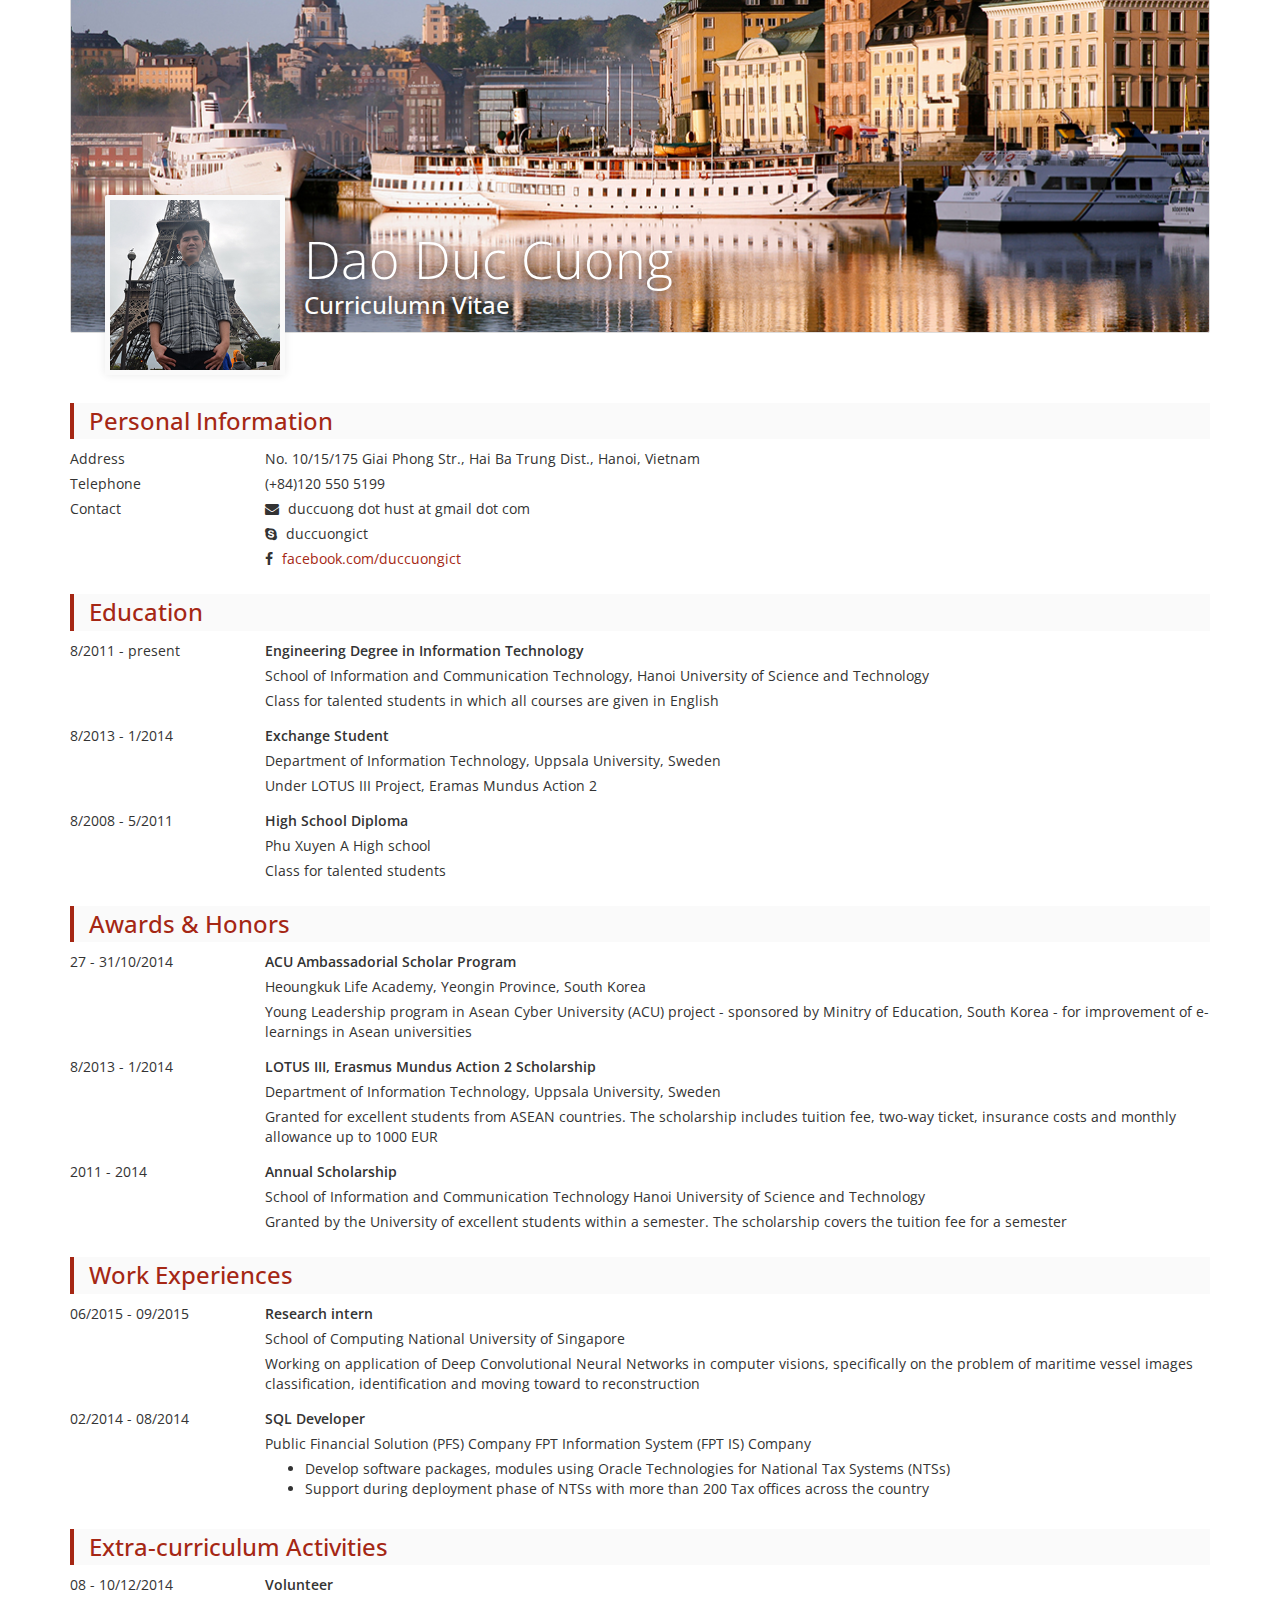
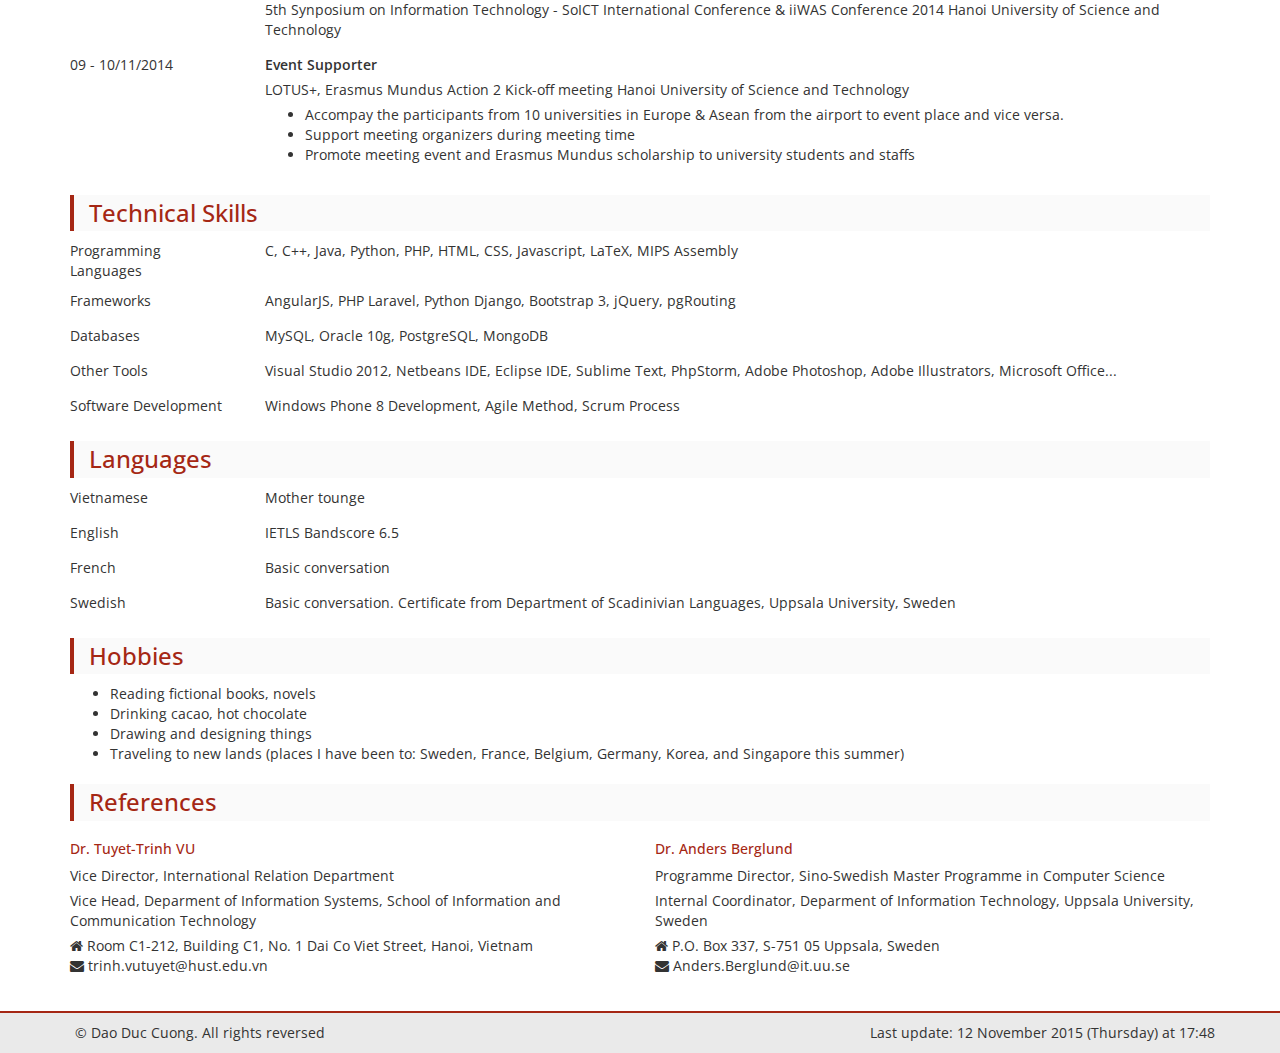
<file: index.html>
<!-- 
 /********************************************************/
  *         WEB PROGRAMMING LAB - HOMEWORK 1		     */
  ********************************************************/

  @student: Dao Duc Cuong
  @studentcode: 20111201
  @createdat: 18 January 2015 (Sunday) 10:34

 -->
<!DOCTYPE html>
<html>
	<head>
		<meta charset="utf-8">
		<title>Dao Duc Cuong - Đào Đức Cương - Personal Page</title>
		<link rel="stylesheet" href="css/bootstrap.min.css">
		<link rel="stylesheet" href="css/custom.css">
		<link rel="stylesheet" href="fa/css/font-awesome.min.css">
		<script src="js/jquery.js"></script>
		<script src="js/script.js"></script>
	</head>
	<body>
		<nav class="navigation-bar">
			<div class="container">
				<div class="nav-brand">
					<img src="img/avatar.jpg" alt="" class="brand-image">
					<div class="nav-title">
						<h3>Dao Duc Cuong</h3>
					</div>
					<div class="nav-desc">
						<h5>Curriculum Vitae</h5>
					</div>
				</div>
				<ul class="navbar-nav pull-right">
					<li>
						<a href="#personal-info">Information</a>
					</li>
					<li>
						<a href="#education">Education</a>
					</li>
					<li>
						<a href="#award">Award Honors</a>
					</li>
					<li>
						<a href="#work-experience">Experiences</a>
					</li>
					<li>
						<a href="#extra-experience">Activities</a>
					</li>
					<li>
						<a href="#technical">Skills</a>
					</li>
					<li>
						<a href="#language">Languages</a>
					</li>
					<li>
						<a href="#hobby">Hobby</a>
					</li>
					<li>
						<a href="#reference">References</a>
					</li>
				</ul>
			</div>
		</nav> <!-- end of navbar -->
		<div class="container" id="content-wrapper">
			<!-- Header -->
			<div class="header">
				<div class="cover-img">
					<div class="cover-info">
						<span><i class="fa fa-info-circle"></i> Skeppsbron - Stockholm Old Harbour</span>
					</div>
				</div>
				<div class="row" id="header-container">
					<!-- Avatar image -->
					<div class="col-md-3">
						<div class="avatar-wrapper">
							<img src="img/avatar.jpg" alt="" class="avatar-img">
						</div>
					</div>
					<!-- end of avatar image -->
					<!-- Header title -->
					<div class="col-md-9">
						<div class="title-wrapper">
							<div class="name">
								<h1 class="title">Dao Duc Cuong</h1>
							</div>
							<div class="meta">
								<h3>Curriculumn Vitae</h3>
							</div>
						</div>
					</div>
					<!-- end of Header Title -->
				</div>
			</div>
			<!-- end of Header -->
			<!-- Main -->
			<div class="main">
				<!-- Personal Information section -->
				<section class="body-section" id="personal-info">
					<div class="section-title">
						<h3 class="sec-name">Personal Information</h3>
					</div>
					<div class="section-body">
						<div class="row">
							<div class="col-md-2">
								<p>Address</p>
							</div>
							<div class="col-md-10">
								<p>No. 10/15/175 Giai Phong Str., Hai Ba Trung Dist., Hanoi, Vietnam</p>
							</div>
						</div>

						<div class="row">
							<div class="col-md-2">
								<p>Telephone</p>
							</div>
							<div class="col-md-10">
								<p>(+84)120 550 5199</p>
							</div>
						</div>

						<div class="row">
							<div class="col-md-2">
								<p>Contact</p>
							</div>
							<div class="col-md-10">
								<p><i class="fa fa-envelope"></i> duccuong dot hust at gmail dot com</p>
								<p><i class="fa fa-skype"></i> duccuongict </p>
								<p><i class="fa fa-facebook"></i> <a href="https://www.facebook.com/duccuongict" target="_blank">facebook.com/duccuongict</a></p>
							</div>
						</div>
					</div>
				</section>
				<!-- end of Personal Information section -->
				<!-- Education section -->
				<section class="body-section" id="education">
					<div class="section-title">
						<h3 class="sec-name">Education</h3>
					</div>
					<div class="section-body">
						<article class="item">
							<div class="row">
								<div class="col-md-2">
									<div class="time">
										<span>8/2011 - present</span>
									</div>
								</div>
								<div class="col-md-10">
									<div class="item-title">
										<p>Engineering Degree in Information Technology</p>
									</div>
									<div class="item-detail">
										<p class="item-sec"><span class="school">School of Information and Communication Technology,</span> <span class="university">Hanoi University of Science and Technology</span></p>
										<p class="detail">Class for talented students in which all courses are given in English</p>
									</div>
								</div>
							</div>
						</article>

						<article class="item">
							<div class="row">
								<div class="col-md-2">
									<div class="time">
										<span>8/2013 - 1/2014</span>
									</div>
								</div>
								<div class="col-md-10">
									<div class="item-title">
										<p>Exchange Student</p>
									</div>
									<div class="item-detail">
										<p class="item-sec"><span class="school">Department of Information Technology,</span> <span class="university">Uppsala University, Sweden</span></p>
										<p class="detail">Under LOTUS III Project, Eramas Mundus Action 2</p>
									</div>
								</div>
							</div>
						</article>

						<article class="item">
							<div class="row">
								<div class="col-md-2">
									<div class="time">
										<span>8/2008 - 5/2011</span>
									</div>
								</div>
								<div class="col-md-10">
									<div class="item-title">
										<p>High School Diploma</p>
									</div>
									<div class="item-detail">
										<p class="item-sec"><span class="school"></span> <span class="university">Phu Xuyen A High school</span></p>
										<p class="detail">Class for talented students</p>
									</div>
								</div>
							</div>
						</article>
					</div>
				</section>
				<!-- end Education section -->
				<!-- Award section -->
				<section class="body-section" id="award">
					<div class="section-title">
						<h3 class="sec-name">Awards &amp; Honors</h3>
					</div>
					<div class="section-body">
						<article class="item">
							<div class="row">
								<div class="col-md-2">
									<div class="time">
										<span>27 - 31/10/2014</span>
									</div>
								</div>
								<div class="col-md-10">
									<div class="item-title">
										<p>ACU Ambassadorial Scholar Program</p>
									</div>
									<div class="item-detail">
										<p class="item-sec"><span class="school"></span> <span class="university">Heoungkuk Life Academy, Yeongin Province, South Korea</span></p>
										<p class="detail">Young Leadership program in Asean Cyber University (ACU) project - sponsored by Minitry of Education, South Korea - for improvement of e-learnings in Asean universities</p>
									</div>
								</div>
							</div>
						</article>

						<article class="item">
							<div class="row">
								<div class="col-md-2">
									<div class="time">
										<span>8/2013 - 1/2014</span>
									</div>
								</div>
								<div class="col-md-10">
									<div class="item-title">
										<p>LOTUS III, Erasmus Mundus Action 2 Scholarship</p>
									</div>
									<div class="item-detail">
										<p class="item-sec"><span class="school">Department of Information Technology,</span> <span class="university">Uppsala University, Sweden</span></p>
										<p class="detail">Granted for excellent students from ASEAN countries. The scholarship includes tuition fee, two-way ticket, insurance costs and monthly allowance up to 1000 EUR</p>
									</div>
								</div>
							</div>
						</article>

						<article class="item">
							<div class="row">
								<div class="col-md-2">
									<div class="time">
										<span>2011 - 2014</span>
									</div>
								</div>
								<div class="col-md-10">
									<div class="item-title">
										<p>Annual Scholarship</p>
									</div>
									<div class="item-detail">
										<p class="item-sec"><span class="school">School of Information and Communication Technology</span> <span class="university">Hanoi University of Science and Technology</span></p>
										<p class="detail">Granted by the University of excellent students within a semester. The scholarship covers the tuition fee for a semester</p>
									</div>
								</div>
							</div>
						</article>
					</div>
				</section>
				<!-- end Award section -->
				<!-- Award section -->
				<section class="body-section" id="work-experience">
					<div class="section-title">
						<h3 class="sec-name">Work Experiences</h3>
					</div>
					<div class="section-body">
						<article class="item">
							<div class="row">
								<div class="col-md-2">
									<div class="time">
										<span>06/2015 - 09/2015</span>
									</div>
								</div>
								<div class="col-md-10">
									<div class="item-title">
										<p>Research intern</p>
									</div>
									<div class="item-detail">
										<p class="item-sec"><span class="school">School of Computing</span> <span class="university">National University of Singapore</span></p>
										<p class="detail">Working on application of Deep Convolutional Neural Networks in computer visions, specifically on the problem of maritime vessel images classification, identification and moving toward to reconstruction</p>
									</div>
								</div>
							</div>
						</article>
						<!--<article class="item">-->
						<!--	<div class="row">-->
						<!--		<div class="col-md-2">-->
						<!--			<div class="time">-->
						<!--				<span>11/2014 - present</span>-->
						<!--			</div>-->
						<!--		</div>-->
						<!--		<div class="col-md-10">-->
						<!--			<div class="item-title">-->
						<!--				<p>Front-end Developer</p>-->
						<!--			</div>-->
						<!--			<div class="item-detail">-->
						<!--				<p class="item-sec"><span class="school"></span> <span class="university">Akira Education Group</span></p>-->
						<!--				<p class="detail">-->
						<!--					<ul>-->
						<!--						<li>Develop Javascript modules for English online learning systems using: AngularJS, MongoDB, Bootstrap 3</li>-->
						<!--					</ul>-->
						<!--				</p>-->
						<!--			</div>-->
						<!--		</div>-->
						<!--	</div>-->
						<!--</article>-->

						<article class="item">
							<div class="row">
								<div class="col-md-2">
									<div class="time">
										<span>02/2014 - 08/2014</span>
									</div>
								</div>
								<div class="col-md-10">
									<div class="item-title">
										<p>SQL Developer</p>
									</div>
									<div class="item-detail">
										<p class="item-sec"><span class="school">Public Financial Solution (PFS) Company</span> <span class="university">FPT Information System (FPT IS) Company</span></p>
										<p class="detail">
											<ul>
												<li>Develop software packages, modules using Oracle Technologies for National Tax Systems (NTSs)</li>
												<li>Support during deployment phase of NTSs with more than 200 Tax offices across the country</li>
											</ul>
										</p>
									</div>
								</div>
							</div>
						</article>
					</div>
				</section>
				<!-- end Award section -->
				<!-- Award section -->
				<section class="body-section" id="extra-experience">
					<div class="section-title">
						<h3 class="sec-name">Extra-curriculum Activities</h3>
					</div>
					<div class="section-body">
						<article class="item">
							<div class="row">
								<div class="col-md-2">
									<div class="time">
										<span>08 - 10/12/2014</span>
									</div>
								</div>
								<div class="col-md-10">
									<div class="item-title">
										<p>Volunteer</p>
									</div>
									<div class="item-detail">
										<p class="item-sec"><span class="school">5th Synposium on Information Technology - SoICT International Conference &amp; iiWAS Conference 2014</span> <span class="university">Hanoi University of Science and Technology</span></p>
										<p class="detail"></p>
									</div>
								</div>
							</div>
						</article>

						<article class="item">
							<div class="row">
								<div class="col-md-2">
									<div class="time">
										<span>09 - 10/11/2014</span>
									</div>
								</div>
								<div class="col-md-10">
									<div class="item-title">
										<p>Event Supporter</p>
									</div>
									<div class="item-detail">
										<p class="item-sec"><span class="school">LOTUS+, Erasmus Mundus Action 2 Kick-off meeting</span> <span class="university">Hanoi University of Science and Technology</span></p>
										<p class="detail">
											<ul>
												<li>Accompay the participants from 10 universities in Europe &amp; Asean from the airport to event place and vice versa.</li>
												<li>Support meeting organizers during meeting time</li>
												<li>Promote meeting event and Erasmus Mundus scholarship to university students and staffs</li>
											</ul>
										</p>
									</div>
								</div>
							</div>
						</article>
					</div>
				</section>
				<!-- end Award section -->
				<!-- Technical section -->
				<section class="body-section" id="technical">
					<div class="section-title">
						<h3 class="sec-name">Technical Skills</h3>
					</div>
					<div class="section-body">
						<article class="item">
							<div class="row">
								<div class="col-md-2">
									<div class="time">
										<span>Programming Languages</span>
									</div>
								</div>
								<div class="col-md-10">
									<div class="item-title">
										<p><span class="language-list">C, C++, Java, Python, PHP, HTML, CSS, Javascript, LaTeX, MIPS Assembly</span></p>
									</div>
								</div>
							</div>
						</article>
						
						<article class="item">
							<div class="row">
								<div class="col-md-2">
									<div class="time">
										<span>Frameworks</span>
									</div>
								</div>
								<div class="col-md-10">
									<div class="item-title">
										<p><span class="language-list">AngularJS, PHP Laravel, Python Django, Bootstrap 3, jQuery, pgRouting</span></p>
									</div>
								</div>
							</div>
						</article>

						<article class="item">
							<div class="row">
								<div class="col-md-2">
									<div class="time">
										<span>Databases</span>
									</div>
								</div>
								<div class="col-md-10">
									<div class="item-title">
										<p><span class="language-list">MySQL, Oracle 10g, PostgreSQL, MongoDB</span></p>
									</div>
								</div>
							</div>
						</article>

						<article class="item">
							<div class="row">
								<div class="col-md-2">
									<div class="time">
										<span>Other Tools</span>
									</div>
								</div>
								<div class="col-md-10">
									<div class="item-title">
										<p><span class="language-list">Visual Studio 2012, Netbeans IDE, Eclipse IDE, Sublime Text, PhpStorm, Adobe Photoshop, Adobe Illustrators, Microsoft Office...</span></p>
									</div>
								</div>
							</div>
						</article>

						<article class="item">
							<div class="row">
								<div class="col-md-2">
									<div class="time">
										<span>Software Development</span>
									</div>
								</div>
								<div class="col-md-10">
									<div class="item-title">
										<p><span class="language-list">Windows Phone 8 Development, Agile Method, Scrum Process</span></p>
									</div>
								</div>
							</div>
						</article>
					</div>
				</section>
				<!-- end Technical section -->
				<!-- Language section -->
				<section class="body-section" id="language">
					<div class="section-title">
						<h3 class="sec-name">Languages</h3>
					</div>
					<div class="section-body">
						<article class="item">
							<div class="row">
								<div class="col-md-2">
									<div class="time">
										<span>Vietnamese</span>
									</div>
								</div>
								<div class="col-md-10">
									<div class="item-title">
										<p>Mother tounge</p>
									</div>
								</div>
							</div>
						</article>
						
						<article class="item">
							<div class="row">
								<div class="col-md-2">
									<div class="time">
										<span>English</span>
									</div>
								</div>
								<div class="col-md-10">
									<div class="item-title">
										<p>IETLS Bandscore 6.5</p>
									</div>
								</div>
							</div>
						</article>

						<article class="item">
							<div class="row">
								<div class="col-md-2">
									<div class="time">
										<span>French</span>
									</div>
								</div>
								<div class="col-md-10">
									<div class="item-title">
										<p>Basic conversation</p>
									</div>
								</div>
							</div>
						</article>

						<article class="item">
							<div class="row">
								<div class="col-md-2">
									<div class="time">
										<span>Swedish</span>
									</div>
								</div>
								<div class="col-md-10">
									<div class="item-title">
										<p>Basic conversation. Certificate from Department of Scadinivian Languages, Uppsala University, Sweden</p>
									</div>
								</div>
							</div>
						</article>
					</div>
				</section>
				<!-- end Language section -->
				
				<!-- Hobbies section -->
				<section class="body-section" id="hobby">
					<div class="section-title">
						<h3 class="sec-name">Hobbies</h3>
					</div>
					<ul class="section-list">
						<li class="list-item">
							<span>Reading fictional books, novels</span>
						</li>
						<li class="list-item">
							<span>Drinking cacao, hot chocolate</span>
						</li>
						<li class="list-item">
							<span>Drawing and designing things</span>
						</li>
						<li class="list-item">
							<span>Traveling to new lands (places I have been to: Sweden, France, Belgium, Germany, Korea, and Singapore this summer) </span>
						</li>
					</ul>
				</section>
				<!-- end Hobbies section -->

				<!-- Language section -->
				<section class="body-section" id="reference">
					<div class="section-title">
						<h3 class="sec-name">References</h3>
					</div>
					<div class="section-body">
						<div class="row">
							<!-- 1st references -->
							<div class="col-md-6">
								<div class="ref">
									<h5 class="ref-header">
										<span><a href="http://is.hust.edu.vn/~trinhvt" target="_blank">Dr. Tuyet-Trinh VU</a></span>
									</h5>
									<p class="ref-title">
										<span>Vice Director</span>, International Relation Department
									</p>
									<p class="ref-title">
										<span>Vice Head</span>, Deparment of Information Systems, School of Information and Communication Technology
									</p>
									<p class="ref-contact">
										<span><i class="fa fa-home"></i> Room C1-212, Building C1, No. 1 Dai Co Viet Street, Hanoi, Vietnam</span> <br>
										<span><i class="fa fa-envelope"></i> trinh.vutuyet@hust.edu.vn</span>
									</p>
								</div>
							</div>
							<div class="col-md-6">
								<div class="ref">
									<h5 class="ref-header">
										<span><a href="http://user.it.uu.se/~andersb" target="_blank">Dr. Anders Berglund</a></span>
									</h5>
									<p class="ref-title">
										<span>Programme Director</span>, Sino-Swedish Master Programme in Computer Science
									</p>
									<p class="ref-title">
										<span>Internal Coordinator</span>, Deparment of Information Technology, Uppsala University, Sweden
									</p>
									<p class="ref-contact">
										<span><i class="fa fa-home"></i> P.O. Box 337, S-751 05 Uppsala, Sweden</span> <br>
										<span><i class="fa fa-envelope"></i> Anders.Berglund@it.uu.se</span>
									</p>
								</div>
							</div>
						</div>
					</div>
				</section>
				<!-- end Language section -->
			</div>
			<!-- end of Main -->
		</div>

		<div class="footer">
			<!-- Footer -->
			<div class="container" id="footer-wrapper">
				<div class="row">
					<div class="col-md-6">
						<p class="copyright">&copy; Dao Duc Cuong. All rights reversed</p>
					</div>
					<div class="col-md-6">
						<p class="modify pull-right">Last update: 12 November 2015 (Thursday) at 17:48</p>
					</div>
				</div>
			</div>
		</div>
	</body>
</html>
</file>
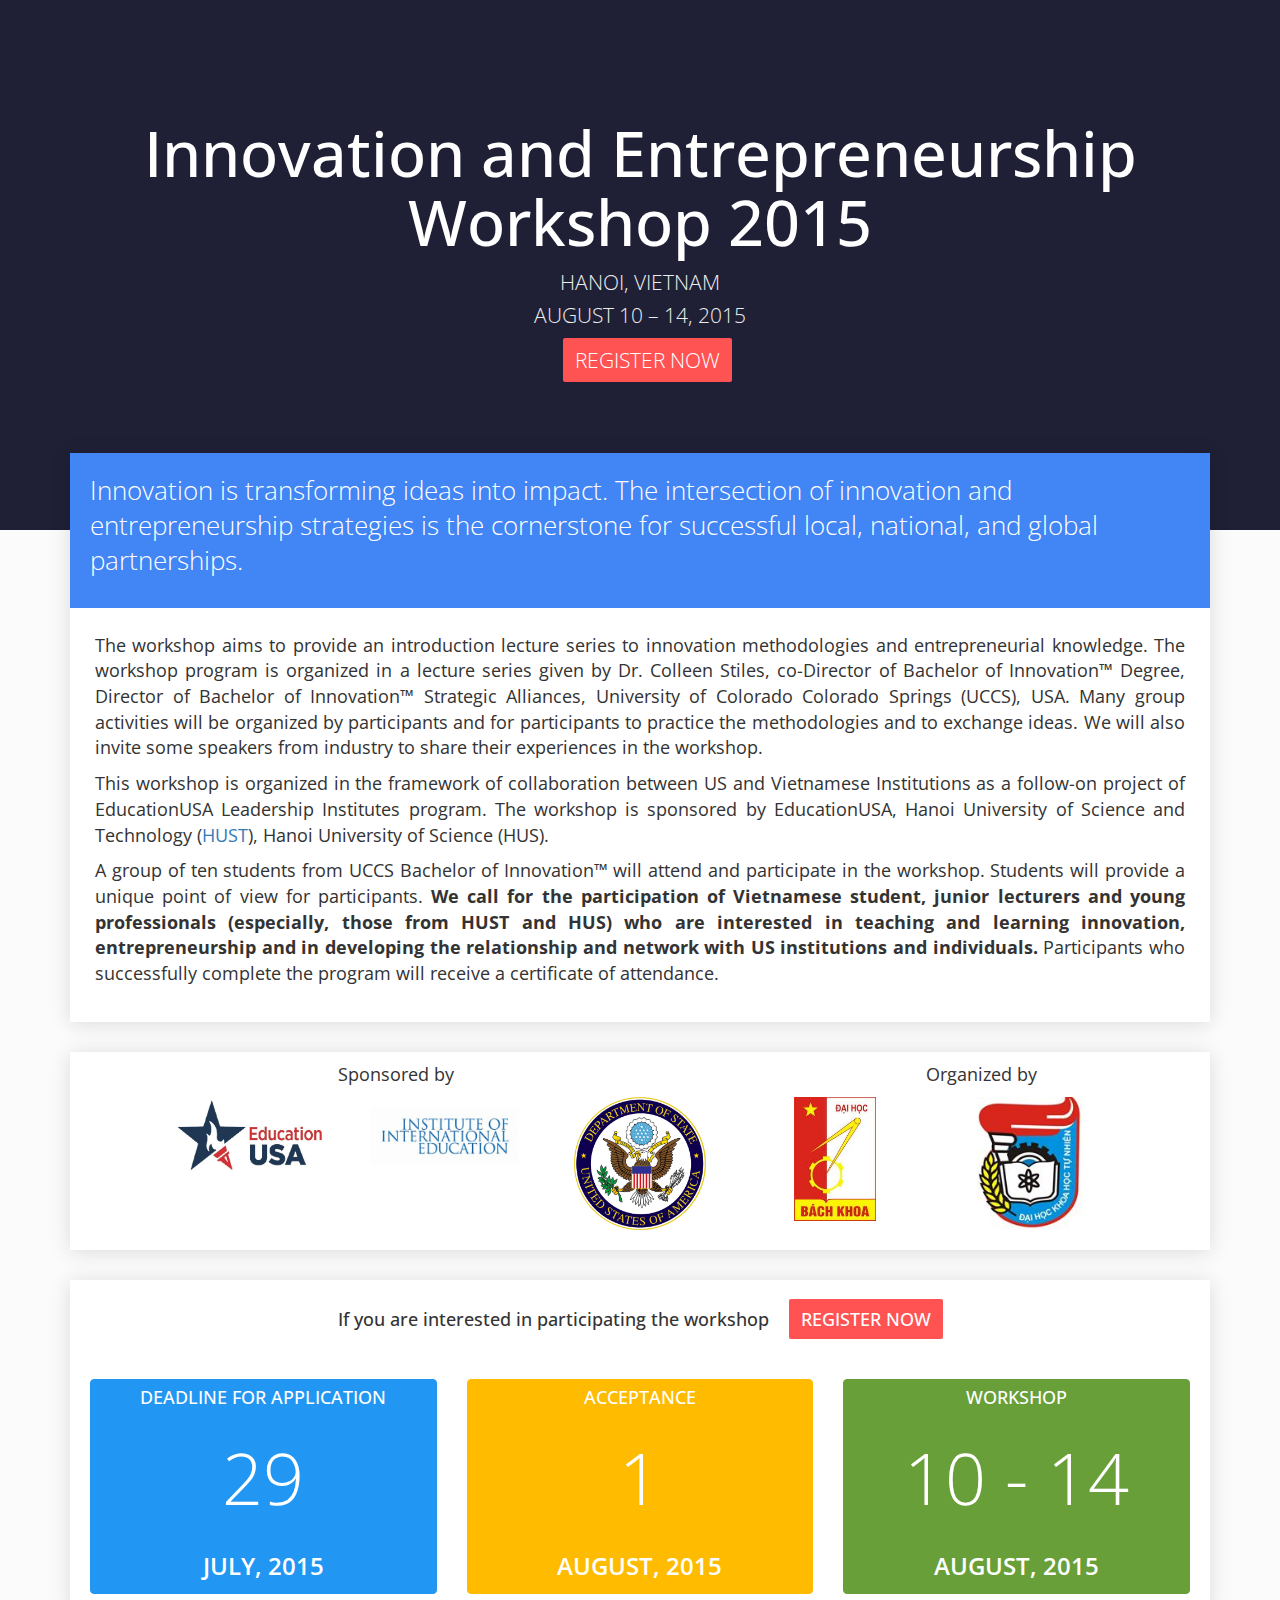
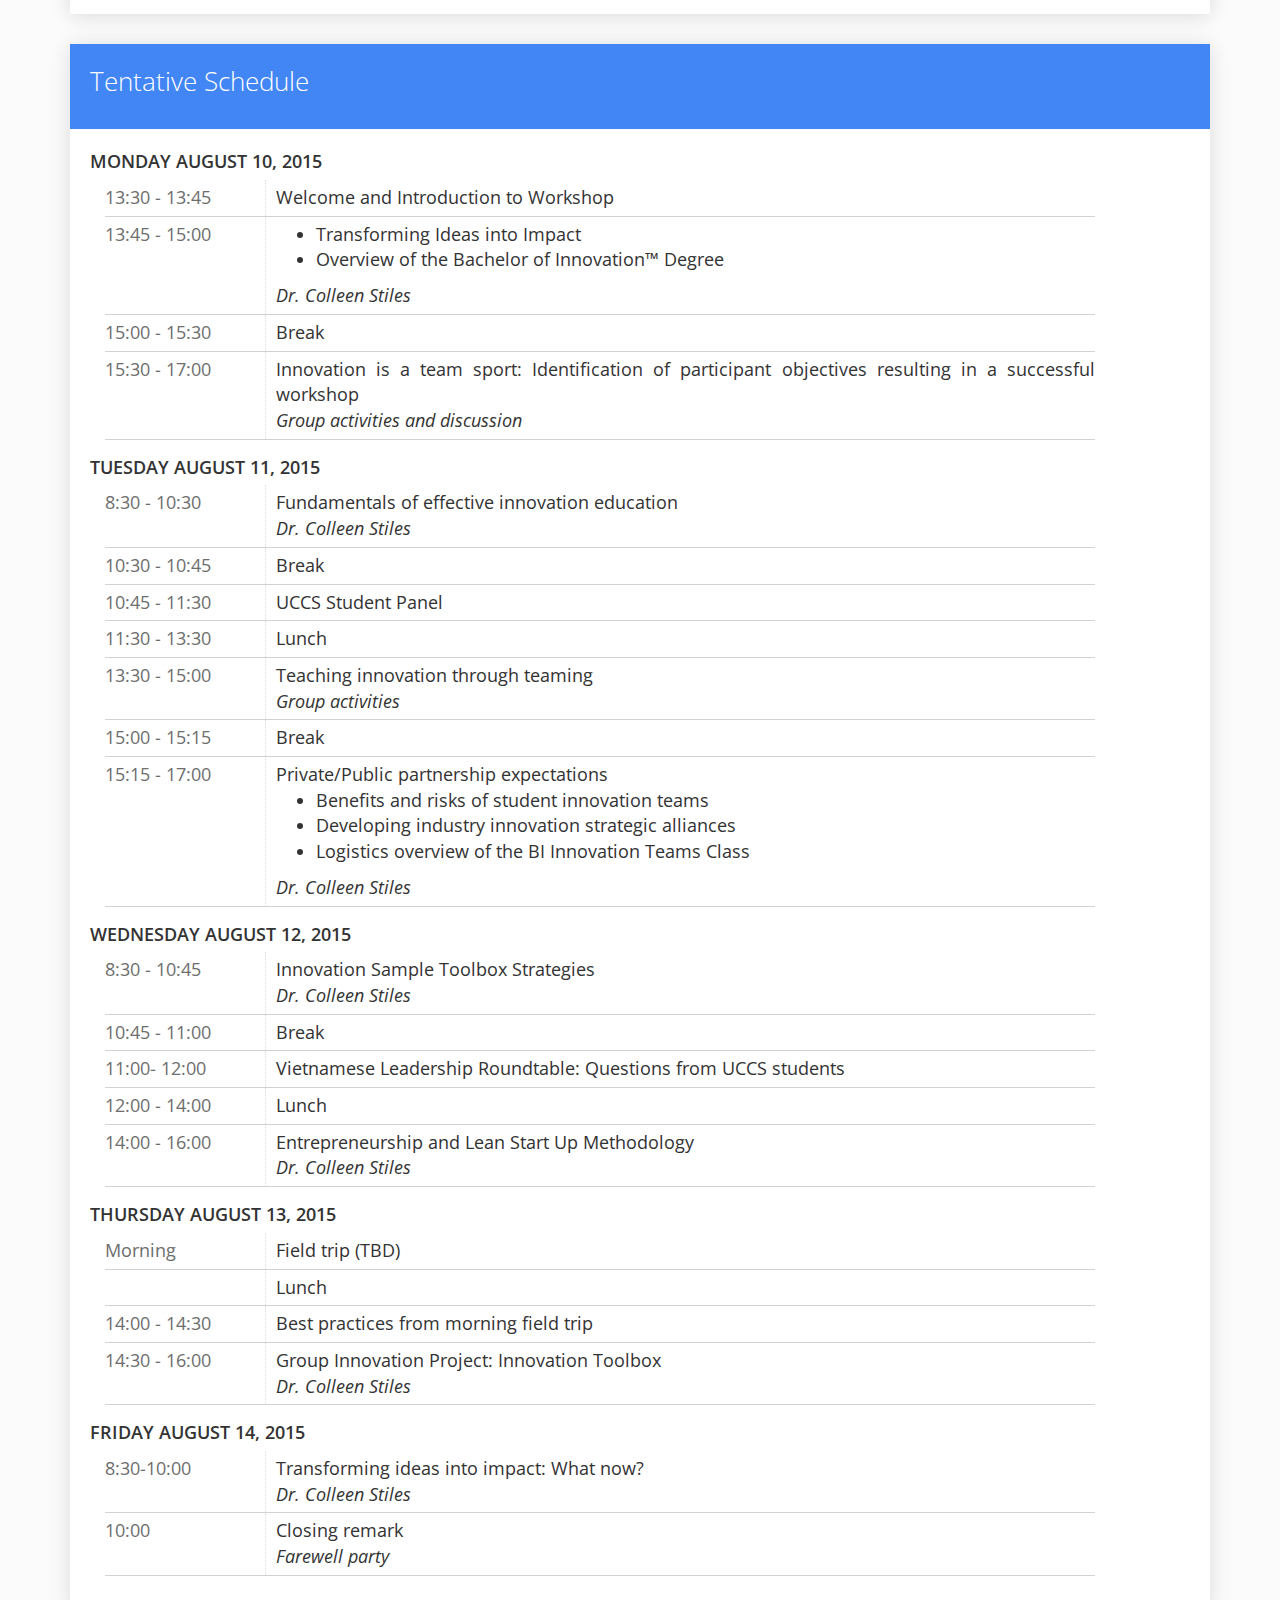
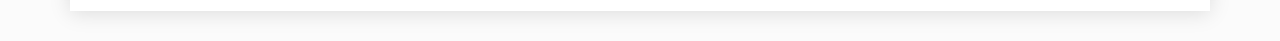
<file: innovation.html>
<!DOCTYPE html>
<html>
	<head>
		<meta charset="utf-8">
	    <meta http-equiv="X-UA-Compatible" content="IE=edge">
	    <meta name="viewport" content="width=device-width, initial-scale=1">
	    <title>Innovation and Entrepreneurship Workshop 2015</title>
	    <!-- Latest compiled and minified CSS -->
		<link rel="stylesheet" href="https://maxcdn.bootstrapcdn.com/bootstrap/3.3.5/css/bootstrap.min.css">
		<link href='http://fonts.googleapis.com/css?family=Open+Sans:300,700,400' rel='stylesheet' type='text/css'>

		<style>
			body {
				background-color: #FBFBFB;
				font-family: 'Open Sans', sans-serif;
				font-size: 18px;
			}
			.wrapper {
				margin-top: 50px;
				background-color: transparent;
			}
			
			.bg {
				position: absolute;
				top: 0;
				left: 0;
				right: 0;
				max-height: 600px;
				width: 100%;
				height: 530px;
				background: #1F2036 no-repeat center center fixed; 
				  -webkit-background-size: cover;
				  -moz-background-size: cover;
				  -o-background-size: cover;
				  background-size: cover;
				  z-index: -10000;
			}

			.cbutton {
				padding: 8px 12px;
				border-radius: 2px;
				/*box-shadow: 0px 0px 4px rgba(0,0,0,0.09);*/
				text-decoration: none;
				text-transform: uppercase;
			}
			.cbutton:hover {
				text-decoration: none;
				box-shadow: 0px 0px 8px rgba(0,0,0,0.22);
			}

			.cbutton-primary {
				background-color: #FF5252;
				color: #fff;
				margin-left: 15px;
			}
			.cbutton-primary:hover {
				color: #fff;
			}

			.section {
				text-align: justify;
				text-justify: interword;
				margin-top: 15px;
				margin-bottom: 30px;
				background-color: #FFF;
				box-shadow: 0px 2px 20px rgba(0,0,0,0.13);
				transition: box-shadow 0.128s ease;
				border: none;
			}

			.section:hover {
				box-shadow: 0px 2px 20px rgba(0,0,0,0.19);
			}

			.section-highlight, .section-content {
				padding: 20px;
			}

			.section.info, .section.schedule {
				border-top-color: #4285F4;
			}
			
			.section.info .section-highlight, .section.schedule .section-highlight {
				background-color: #4285F4;
			}

			.section.info .section-content {
				padding: 25px;
			}

			.section.info h3, .section.schedule h4 {
				font-weight: 300;
				font-size: 26px;
				margin-top: 0;
				text-align: left;
				line-height: 35px;
				color: #fff;
			}

			.section.register .section-highlight {
				text-align: center;
			}

			.jumbotron {
				background-color: transparent;
				text-align: center;
			}
			
			.event-title {
				color: #fff !important;
			}

			.event-gio p {
				margin-bottom: 3px;
				text-transform: uppercase;
				color: #ededed;
			}
			
			.important-date {
				text-align: center;
				border: 1px solid #ddd;
				border-radius: 4px;
				color: #FFF;
			}

			.important-date h4,
			.important-date p {
				width: 100%;
				margin: 0;
				color: #fff;
			}

			.important-date h4 {
				text-transform: uppercase;
				padding-top: 8px;
				padding-bottom: 8px;
			}
			
			.important-date p {
				color: #2d2d2d;
				padding-top: 10px;
				padding-bottom: 10px;
				margin: 0;
			}
			#deadline {
				border-color: #2196F3;
				background-color: #2196F3;
				color: #FFF;
			}

			#deadline p {
				color: #FFF;
			}

			#accept {
				border-color: #FFBB00;
				background-color: #FFBB00;
			}

			#accept p {
				color: #FFF;
			}

			#workshop {
				border-color: #689F38;
				background-color: #689F38;
			}
			
			#workshop p {
				color: #FFF;
			}	

			.important-date p.date {
				font-size: 72px;
				font-weight: 300;
			}

			.important-date p.month {
				font-weight: 600;
				font-size: 24px;
				text-transform: uppercase;
			}
			
			.schedule-day {
				margin-bottom: 15px;
			}

			.schedule-head {
				text-transform: uppercase;
				font-weight: 600;
				margin-bottom: 5px;
			}
			
			p.emp {
				font-style: italic;
			}

			table {
				width: 90%;
				margin-left: 15px;
			}

			table td {
				padding: 5px 0px;
				vertical-align: top;
			}

			table td.left {
				color: #6d6d6d;
				width: 160px;
				border-right: 1px dotted #ddd;
			}

			table td.right {
				padding-left: 10px;
			}

			table td p {
				margin-bottom: 0;
			}

			table tr {
				padding-top: 5px;
				padding-bottom: 5px;
				margin-top: 5px;
				margin-bottom: 5px;
				border-bottom: 1px solid #d3d3d3;
			}

			.section.sponsor {
				text-align: center;
			}
			
			.sponsor-text {
				margin-top: 10px;
				text-align: center;
				font-weight: 400;
			}

			.sponsor-img {
				width: 90%;
				margin: 0 auto;
				height: auto;
				margin-bottom: 20px;
			}
			.iie {
				margin-top: 10px;
			}

			.sds {
				width: 80%;
			}

			.hust {
				width: 50%;
			}

			.hus {
				width: 80%;
			}
			.divider {
				width: 1px;
				height:90%;
				border-left: 1px solid #ddd;
			}

		</style>
	</head>
	<body>		
		<div class="container-fluid">
			<div class="bg"></div>
		</div>
		
		<div class="container">
			<div class="wrapper">
				<div class="jumbotron">
					<h1 class="event-title">Innovation and Entrepreneurship Workshop 2015</h1>
					<div class="event-gio">
						<p class="event-loc">Hanoi, Vietnam</p>
						<p class="event-time">August 10 – 14, 2015</p>
						<p style="margin-top:15px;margin-bottom:0px;"><a href="http://docs.google.com/forms/d/1GwEbbS3EOWP152t88NnhSqsjRN0gMaFT_tCw9dqRxPY/viewform?c=0&w=1" class="cbutton cbutton-primary" target="_blank">Register Now</a></p>
					</div>
					<!-- <p><a class="btn btn-primary btn-lg" href="#" role="button">Learn more</a></p> -->
				</div>

				<div class="section info">
					<div class="section-highlight">
						<h3>Innovation is transforming ideas into impact. The intersection of innovation and entrepreneurship strategies is the cornerstone for successful local, national, and global partnerships.</h3>
					</div>
					<div class="section-content">
						<p>The workshop aims to provide an introduction lecture series to innovation methodologies and entrepreneurial knowledge.  The workshop program is organized in a lecture series given by Dr. Colleen Stiles, co-Director of Bachelor of Innovation&trade; Degree, Director of Bachelor of Innovation&trade; Strategic Alliances, University of Colorado Colorado Springs (UCCS), USA. Many group activities will be organized by participants and for participants to practice the methodologies and to exchange ideas. We will also invite some speakers from industry to share their experiences in the workshop.</p>
						<p>This workshop is organized in the framework of collaboration between US and Vietnamese Institutions as a follow-on project of EducationUSA Leadership Institutes program. The workshop is sponsored by EducationUSA, Hanoi University of Science and Technology (<a href="http://www.hust.edu.vn" target="_blank">HUST</a>), Hanoi University of Science (HUS).</p>
						<p>A group of ten students from UCCS Bachelor of Innovation&trade;  will attend and participate in the workshop. Students will provide a unique point of view for participants. <strong>We call for the participation of Vietnamese student, junior lecturers and young professionals (especially, those from HUST and HUS) who are interested in teaching and learning innovation, entrepreneurship and in developing the relationship and network with US institutions and individuals.</strong> Participants who successfully complete the program will receive a certificate of attendance.</p>
					</div>
				</div>

				<div class="section sponsor">
					<div class="row">
						<div class="col-md-7">
							<p class="sponsor-text">Sponsored by</p>
						</div>
						<div class="col-md-5">
							<p class="sponsor-text">Organized by</p>
						</div>
					</div>
					<div class="row" id="logo">
						<div class="col-xs-1"></div>
						<div class="col-md-2 col-xs-2">
							<img src="edusa.jpg" alt="" class="sponsor-img edu">
						</div>
						<div class="col-md-2 col-xs-2">
							<img src="iie.jpg" alt="" class="sponsor-img iie">
						</div>
						<div class="col-md-2 col-xs-2">
							<img src="sds.jpg" alt="" class="sponsor-img sds">
						</div>
						<div class="col-md-2 col-xs-2">
							<img src="hust.jpg" alt="" class="sponsor-img hust">
						</div>
						<div class="col-md-2 col-xs-2">
							<img src="hus.jpg" alt="" class="sponsor-img hus">
						</div>
						<div class="col-xs-1"></div>
					</div>
				</div>
				

				<div class="section register">
					<div class="section-highlight">
						<h4>If you are interested in participating the workshop <a href="http://docs.google.com/forms/d/1GwEbbS3EOWP152t88NnhSqsjRN0gMaFT_tCw9dqRxPY/viewform?c=0&w=1" class="cbutton cbutton-primary" target="_blank">Register Now</a></h4>
					</div>
					<div class="section-content">
						<div class="row">
							<div class="col-xs-4 no-space">
								<div class="important-date" id="deadline">
									<h4>Deadline for application</h4>
									<p class="date">29</p>
									<p class="month">July, 2015</p>
								</div>
							</div>
							<div class="col-xs-4 no-space">
								<div class="important-date" id="accept">
									<h4>Acceptance</h4>
									<p class="date">1</p>
									<p class="month">August, 2015</p>
								</div>
							</div>
							<div class="col-xs-4 no-space">
								<div class="important-date" id="workshop">
									<h4>Workshop</h4>
									<p class="date">10 - 14</p>
									<p class="month">August, 2015</p>
								</div>
							</div>
						</div>
					</div>
				</div>

				<div class="section schedule">
					<div class="section-highlight">
						<h4>Tentative Schedule</h4>
					</div>
					<div class="section-content">
						<div class="schedule-table">
							<div class="schedule-day" id="one">
								<div class="schedule-head">Monday August 10, 2015</div>
								<table>
									<tr>
										<td class="left">
											<p class="time-period">13:30 - 13:45</p>
										</td>
										<td class="right">
											<div class="righ-content">
												<p>Welcome and Introduction to Workshop</p>
											</div>
										</td>
									</tr>

									<tr>
										<td class="left">
											<p class="time-period">13:45 - 15:00</p>
										</td>
										<td class="right">
											<div class="righ-content">
												<ul>
													<li>Transforming Ideas into Impact</li>
													<li>Overview of the Bachelor of Innovation&trade; Degree</li>
												</ul>
												<p class="emp">Dr. Colleen Stiles</p>
											</div>
										</td>
									</tr>

									<tr>
										<td class="left">
											<p class="time-period">15:00 - 15:30</p>
										</td>
										<td class="right">
											<div class="righ-content">
												<p>Break</p>
											</div>
										</td>
									</tr>

									<tr>
										<td class="left">
											<p class="time-period">15:30 - 17:00</p>
										</td>
										<td class="right">
											<div class="righ-content">
												<p>Innovation is a team sport: Identification of participant objectives resulting in a successful workshop</p>
												<p class="emp">Group activities and discussion</p>
											</div>
										</td>
									</tr>
								</table>
							</div>
							<!-- ./Monday -->
							<div class="schedule-day" id="two">
								<div class="schedule-head">Tuesday August 11, 2015</div>
								<table>
									<tr>
										<td class="left">
											<p class="time-period">8:30 - 10:30</p>
										</td>
										<td class="right">
											<div class="righ-content">
												<p>Fundamentals of effective innovation education</p>
												<p class="emp">Dr. Colleen Stiles</p>
											</div>
										</td>
									</tr>
									
									<tr>
										<td class="left">
											<p class="time-period">10:30 - 10:45</p>
										</td>
										<td class="right">
											<div class="righ-content">
												<p>Break</p>
											</div>
										</td>
									</tr>

									<tr>
										<td class="left">
											<p class="time-period">10:45 - 11:30</p>
										</td>
										<td class="right">
											<div class="righ-content">
												<p>UCCS Student Panel</p>
											</div>
										</td>
									</tr>

									<tr>
										<td class="left">
											<p class="time-period">11:30 - 13:30</p>
										</td>
										<td class="right">
											<div class="righ-content">
												<p>Lunch</p>
											</div>
										</td>
									</tr>

									<tr>
										<td class="left">
											<p class="time-period">13:30 - 15:00</p>
										</td>
										<td class="right">
											<div class="righ-content">
												<p>Teaching innovation through teaming</p>
												<p class="emp">Group activities</p>
											</div>
										</td>
									</tr>
									
									<tr>
										<td class="left">
											<p class="time-period">15:00 - 15:15</p>
										</td>
										<td class="right">
											<div class="righ-content">
												<p>Break</p>
											</div>
										</td>
									</tr>

									<tr>
										<td class="left">
											<p class="time-period">15:15 - 17:00</p>
										</td>
										<td class="right">
											<div class="righ-content">
												<p>Private/Public partnership expectations</p>
												<ul>
													<li>Benefits and risks of student innovation teams</li>
													<li>Developing industry innovation strategic alliances</li>
													<li>Logistics overview of the BI Innovation Teams Class</li>
												</ul>
												<p class="emp">Dr. Colleen Stiles</p>
											</div>
										</td>
									</tr>
								</table>
							</div>
							<!-- ./Tuesday -->

							<div class="schedule-day" id="three">
								<div class="schedule-head">Wednesday August 12, 2015</div>
								<table>
									<tr>
										<td class="left">
											<p class="time-period">8:30 - 10:45</p>
										</td>
										<td class="right">
											<div class="righ-content">
												<p>Innovation Sample Toolbox Strategies</p>
												<p class="emp">Dr. Colleen Stiles</p>
											</div>
										</td>
									</tr>
									
									<tr>
										<td class="left">
											<p class="time-period">10:45 - 11:00</p>
										</td>
										<td class="right">
											<div class="righ-content">
												<p>Break</p>
											</div>
										</td>
									</tr>

									<tr>
										<td class="left">
											<p class="time-period">11:00- 12:00</p>
										</td>
										<td class="right">
											<div class="righ-content">
												<p>Vietnamese Leadership Roundtable: Questions from UCCS students</p>
											</div>
										</td>
									</tr>

									<tr>
										<td class="left">
											<p class="time-period">12:00 - 14:00</p>
										</td>
										<td class="right">
											<div class="righ-content">
												<p>Lunch</p>
											</div>
										</td>
									</tr>

									<tr>
										<td class="left">
											<p class="time-period">14:00 - 16:00</p>
										</td>
										<td class="right">
											<div class="righ-content">
												<p>Entrepreneurship and Lean Start Up Methodology</p>
												<p class="emp">Dr. Colleen Stiles</p>
											</div>
										</td>
									</tr>

								</table>
							</div>
							<!-- ./Wednesday -->

							<div class="schedule-day" id="four">
								<div class="schedule-head">Thursday August 13, 2015</div>
								<table>
									<tr>
										<td class="left">
											<p class="time-period">Morning</p>
										</td>
										<td class="right">
											<div class="righ-content">
												<p>Field trip (TBD)</p>
											</div>
										</td>
									</tr>
									
									<tr>
										<td class="left">
											<p class="time-period empty"></p>
										</td>
										<td class="right">
											<div class="righ-content">
												<p>Lunch</p>
											</div>
										</td>
									</tr>

									<tr>
										<td class="left">
											<p class="time-period">14:00 - 14:30</p>
										</td>
										<td class="right">
											<div class="righ-content">
												<p>Best practices from morning field trip</p>
											</div>
										</td>
									</tr>

									<tr>
										<td class="left">
											<p class="time-period">14:30 - 16:00</p>
										</td>
										<td class="right">
											<div class="righ-content">
												<p>Group Innovation Project: Innovation Toolbox</p>
												<p class="emp">Dr. Colleen Stiles</p>
											</div>
										</td>
									</tr>

								</table>
							</div>
							<!-- ./Thursday -->

							<div class="schedule-day" id="five">
								<div class="schedule-head">Friday August 14, 2015</div>
								<table>
									<tr>
										<td class="left">
											<p class="time-period">8:30-10:00</p>
										</td>
										<td class="right">
											<div class="righ-content">
												<p>Transforming ideas into impact: What now?</p>
												<p class="emp">Dr. Colleen Stiles</p>
											</div>
										</td>
									</tr>
									
									<tr>
										<td class="left">
											<p class="time-period">10:00</p>
										</td>
										<td class="right">
											<div class="righ-content">
												<p>Closing remark</p>
												<p class="emp">Farewell party</p>
											</div>
										</td>
									</tr>

								</table>
							</div>
							<!-- ./Thursday -->
						</div>
					</div>
				</div>
			</div>
		</div>
		<script src="https://ajax.googleapis.com/ajax/libs/jquery/1.11.3/jquery.min.js"></script>
		<!-- Latest compiled and minified JavaScript -->
	<script src="https://maxcdn.bootstrapcdn.com/bootstrap/3.3.5/js/bootstrap.min.js"></script>
	</body>
</html>
</file>
<file: css/custom.css>
/*
 |----------------------------------------------------
 | custom.css
 |----------------------------------------------------
 |
 | Custom Style Sheet for Homework 1
 | @author: Dao Duc Cuong
 | @createdat: 18 January 2015 (Sunday) 10:47
 |
 */
 @import url(http://fonts.googleapis.com/css?family=Open+Sans:400,300,600&subset=latin,vietnamese);

 body {
 	font-family: 'Open Sans', sans-serif;
 	font-size: 14px;
 }

 p {
 	margin-bottom: 5px;
 }

 p>span.language-list {
 	font-weight: normal;
 }

 h1, h2, h3, h4, a {
 	color: #A52714;
 }

 /*#content-wrapper,
 #footer-wrapper {
 	width: 85%;
 }*/
/*
 #content-wrapper{
 	padding-top: 40px;	
 }*/
 
 /**
  * Navigation bar
  */
 .navigation-bar {
 	position: fixed;
 	top: 0;
 	width: 100%;
 	height: 65px;
 	background-color: #fcfcfc;
 	box-shadow: 0px 0px 10px rgba(0,0,0,0.2);
 	z-index: 1000;
 }

 .navigation-bar .nav-brand {
	padding-top: 8px;
	padding-bottom: 5px;
	
 }

 .navigation-bar .nav-brand .brand-image {
 	width: 48px;
 	height: 48px;
 	margin-top: -5px;
 	border-radius: 48px;
 	border: 4px solid #fcfcfc;
 	box-shadow: 0px 0px 6px rgba(0,0,0,0.09);
 }

 .navigation-bar .nav-brand .nav-title {
 	padding-left: 10px;
 	padding-right: 10px;
 	padding-top: 6px;
 	padding-bottom: 6px;
 	margin-top: 4px;
 	border-right: 1px dotted #ccc;
 }

 .navigation-bar .nav-brand .nav-desc h5{
	margin-left: 5px;
 }

 .navigation-bar .nav-brand .nav-title > h3 {
 	margin-top: 0;
 	margin-bottom: 0;
 	font-weight: 300;
 }

 .navigation-bar .nav-brand img,
 .navigation-bar .nav-brand div,
 .navigation-bar .nav-brand {
	display: inline-block;
 }

 .navigation-bar ul {
 	list-style: none;
 	margin-top: 20px;
 }

 .navigation-bar ul > li {
 	padding: 4px 8px 4px 8px;
 }

 .navigation-bar ul > li:first-child {
	padding-left: 0;
 }

 .navigation-bar ul > li:last-child {
 	padding-right: 0;
 }

 .navigation-bar ul > li > a {
	color: #333 !important;
 }

 .navigation-bar ul > li > a:hover {
 	text-decoration: none;
	color: #A52714 !important;
 }
 /**
  * Header
  */
 .header {
	margin-bottom: 50px;
	padding-bottom: 20px;
	/*border-bottom: 1px dotted #ccc;*/
 }

 .header .cover-img {
 	width: 100%;
 	height: 335px;
 	margin-top: -2px;
 	border-bottom-right-radius: 2px;
 	border-bottom-left-radius: 2px;
 	border: 1px solid #ddd;
 	background-color: #ccc;
 	background: url('../img/cover.jpg') no-repeat;
 	background-size: cover;
 	background-position: 0px -90px;
 }

 .header .cover-img:hover {
 	cursor: pointer;
 }

 .header .cover-img .cover-info {
 	position: absolute;
 	top: 10px;
 	right: 85px;
 	text-align: center;
 	width: 290px;
 	padding: 6px;
 	background: rgba(0,0,0,0.5);
 	border-radius: 4px;
 	border: 1px solid #d3d3d3;
 	box-shadow: 0px 0px 8px rgba(0,0,0,0.22);
 }

 .header .cover-img .cover-info span {
 	color: rgba(255,255,255,0.88);
 }

 .header .cover-img .cover-info span > i {
 	margin-right: 4px;
 }
 
 .header #header-container {
	position: absolute;
	top: 195px;
 }

 .header #header-container .avatar-wrapper {
 	padding-left: 35px;
 }

 .header .title-wrapper {
 	padding-top: 35px;
	margin-right: 290px;
 }

 .header .title-wrapper .meta > h3 {
 	margin-top: 5px;
 	margin-bottom: 0;
 	color: #fcfcfc;
	text-shadow: 0px 0px 8px rgba(0,0,0,0.59);
 }

 .header .name .title {
	font-size: 52px;
	font-weight: 300;
	margin-top: 0;
	margin-bottom: 0;
	color: #fff;
	text-shadow: 0px 0px 8px rgba(0,0,0,0.59);
 }

 .avatar-img {
 	width: 180px;
 	height: 180px;
 	border-radius: 2px;
 	border: 5px solid #fafafa;
 	box-shadow: 0px 0px 10px rgba(0,0,0,0.09);
 }

 /**
  * Body
  */
 .body-section {
 	margin-bottom: 20px;
 }

 .body-section .section-title {
 	padding: 5px 0px 5px 15px;
 	margin-bottom: 10px;
 	border-left: 4px solid #A52714;
 	background-color: #fafafa;
 }

 .body-section .section-title h3 {
 	margin-top: 0px;
 	margin-bottom: 0px;
 }

 .body-section .section-body p > i {
 	margin-right: 5px;
 }
 .body-section .item {
	margin-bottom: 10px;
 }

 .body-section .item .item-title > p {
 	font-weight: 600;
 	color: #333;
 }

 #language .item-title > p {
 	font-weight: normal;
 }
 /**
  * Footer
  */
 .footer {
 	margin-top: 10px;
 	padding: 10px 0 10px 10px;
 	background-color: #eaeaea;
 	border-top: 2px solid #A52714 ;
 }

 .footer p {
 	margin-bottom: 0px;
 }
</file>
